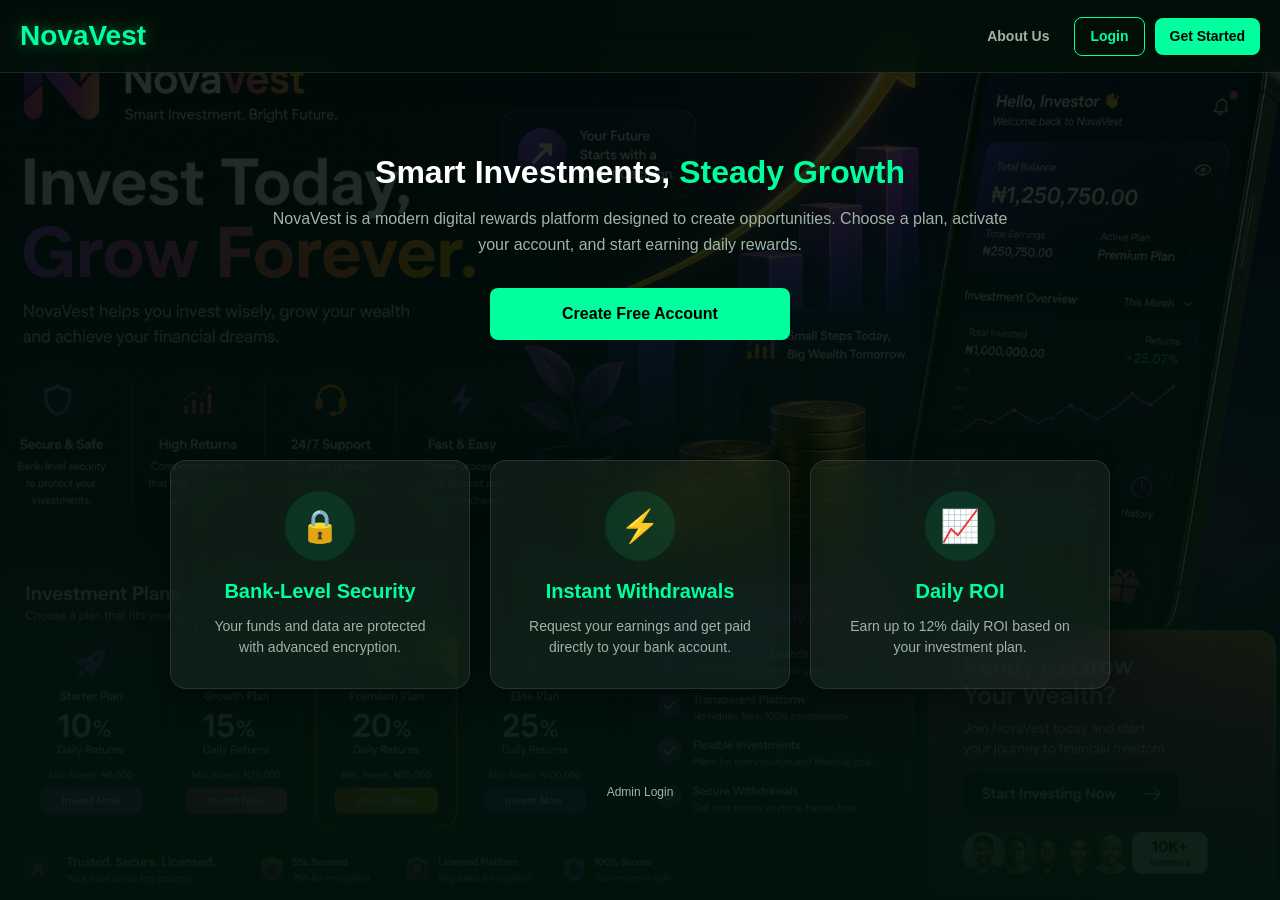
<file: index.html>
<!DOCTYPE html>
<html lang="en">
<head>
    <meta charset="UTF-8">
    <meta name="viewport" content="width=device-width, initial-scale=1.0">
    <title>NovaVest - Digital Rewards Platform</title>
    <link rel="manifest" href="manifest.json">
    <meta name="theme-color" content="#021109">
    <link rel="stylesheet" href="style.css">
    <style>
        /* Header Layout Fix */
        header { 
            background: rgba(2, 17, 9, 0.8); 
            backdrop-filter: blur(20px); 
            padding: 15px 20px; 
            display: flex; 
            justify-content: space-between; 
            align-items: center; 
            position: sticky; 
            top: 0; 
            z-index: 100; 
            border-bottom: 1px solid var(--glass-border); 
            flex-wrap: wrap;
            gap: 10px;
        }
        .nav-btns { display: flex; gap: 10px; align-items: center; }
        .nav-btns a { 
            text-decoration: none; 
            padding: 8px 15px; 
            border-radius: 8px; 
            font-weight: 700; 
            font-size: 14px; 
            display: inline-block;
        }
        .btn-link { color: var(--text-muted); }
        .btn-login { color: var(--neon-main); border: 1px solid var(--neon-main); }
        .btn-register { background: var(--neon-main); color: #000; }
        
        .hero { text-align: center; padding: 80px 20px; max-width: 800px; margin: 0 auto; }
        .hero h1 { font-size: 32px; margin-bottom: 15px; line-height: 1.2; }
        .hero h1 span { color: var(--neon-main); }
        .hero p { font-size: 16px; color: var(--text-muted); line-height: 1.6; margin-bottom: 30px; }
        
        .features { display: flex; justify-content: center; gap: 20px; padding: 40px 20px; flex-wrap: wrap; max-width: 1000px; margin: 0 auto; }
        .feature-box { padding: 30px; width: 100%; max-width: 300px; text-align: center; margin-bottom: 10px; }
        .feature-icon { width: 70px; height: 70px; margin: 0 auto 15px; background: rgba(0, 255, 157, 0.1); border-radius: 50%; display: flex; align-items: center; justify-content: center; font-size: 32px; }
        .feature-box h3 { color: var(--neon-main); margin-bottom: 10px; font-size: 20px; }
        .admin-footer { text-align: center; padding: 40px 20px; }
        .admin-footer a { color: var(--text-muted); text-decoration: none; font-size: 12px; }
    </style>
</head>
<body>
    <header>
        <div class="logo" style="margin:0;">NovaVest</div>
        <div class="nav-btns">
            <a href="about.html" class="btn-link">About Us</a>
            <a href="login.html" class="btn-login">Login</a>
            <a href="register.html" class="btn-register">Get Started</a>
        </div>
    </header>
    
    <div class="hero">
        <h1>Smart Investments, <span>Steady Growth</span></h1>
        <p>NovaVest is a modern digital rewards platform designed to create opportunities. Choose a plan, activate your account, and start earning daily rewards.</p>
        <a href="register.html" class="btn" style="max-width: 300px; margin: 0 auto;">Create Free Account</a>
    </div>
    
    <div class="features">
        <div class="glass-card feature-box">
            <div class="feature-icon">🔒</div>
            <h3>Bank-Level Security</h3>
            <p style="color: var(--text-muted); font-size: 14px;">Your funds and data are protected with advanced encryption.</p>
        </div>
        <div class="glass-card feature-box">
            <div class="feature-icon">⚡</div>
            <h3>Instant Withdrawals</h3>
            <p style="color: var(--text-muted); font-size: 14px;">Request your earnings and get paid directly to your bank account.</p>
        </div>
        <div class="glass-card feature-box">
            <div class="feature-icon">📈</div>
            <h3>Daily ROI</h3>
            <p style="color: var(--text-muted); font-size: 14px;">Earn up to 12% daily ROI based on your investment plan.</p>
        </div>
    </div>
    
    <div class="admin-footer">
        <a href="admin-login.html">Admin Login</a>
    </div>
    
    <script>
        if ('serviceWorker' in navigator) {
          window.addEventListener('load', function() {
            navigator.serviceWorker.register('/sw.js').then(function(registration) {
              console.log('ServiceWorker registration successful!');
            }, function(err) {
              console.log('ServiceWorker registration failed: ', err);
            });
          });
        }
    </script>
</body>
</html>
</file>
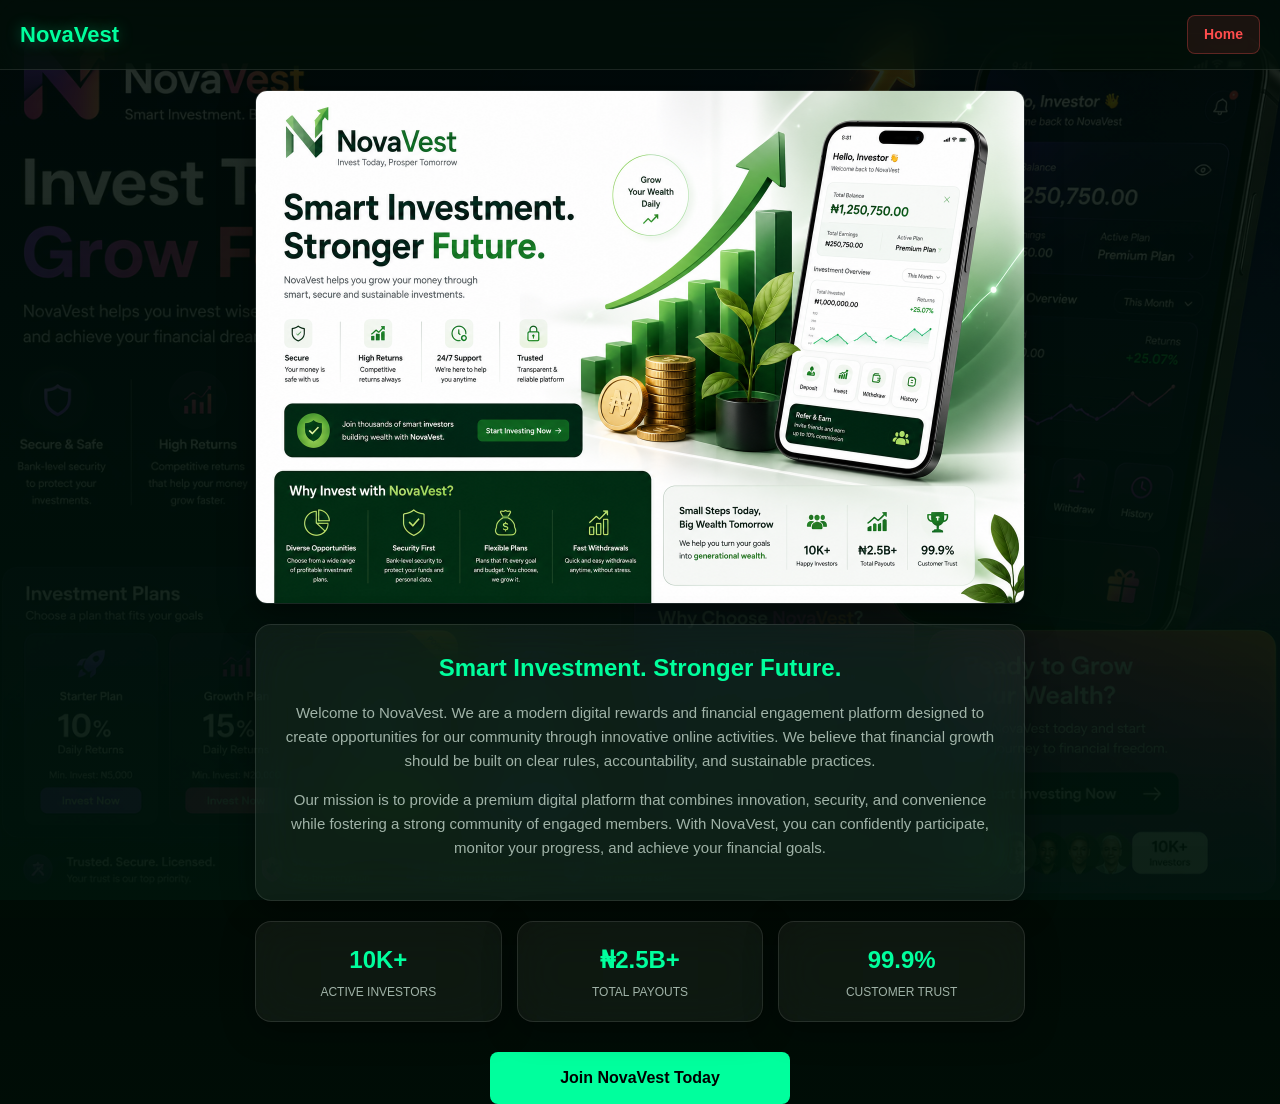
<file: about.html>
<!DOCTYPE html>
<html lang="en">
<head>
    <meta charset="UTF-8">
    <meta name="viewport" content="width=device-width, initial-scale=1.0, maximum-scale=1.0, user-scalable=no">
    <title>NovaVest - About Us</title>
    <meta name="theme-color" content="#021109">
    <link rel="stylesheet" href="style.css">
    <style>
        /* Mobile-First Responsive Layout */
        .about-container { max-width: 800px; margin: 20px auto; padding: 0 15px; }
        
        .about-hero-img { 
            width: 100%; 
            height: auto; 
            border-radius: 12px; 
            box-shadow: 0 8px 32px rgba(0,0,0,0.5); 
            border: 1px solid var(--glass-border); 
            margin-bottom: 20px; 
            display: block;
        }
        
        .about-text { 
            text-align: center; 
            padding: 25px 20px; 
            margin-bottom: 20px; 
        }
        .about-text h2 { color: var(--neon-main); font-size: 24px; margin-bottom: 15px; }
        .about-text p { color: var(--text-muted); font-size: 15px; line-height: 1.6; margin-bottom: 15px; }
        
        /* Responsive Stats Grid */
        .stats-grid { 
            display: grid; 
            grid-template-columns: repeat(auto-fit, minmax(140px, 1fr)); 
            gap: 15px; 
            margin-bottom: 30px; 
        }
        .stat-box { 
            padding: 20px 10px; 
            text-align: center; 
        }
        .stat-number { font-size: 24px; font-weight: 800; color: var(--neon-main); margin-bottom: 5px; }
        .stat-label { font-size: 12px; color: var(--text-muted); text-transform: uppercase; }
        
        .about-cta { text-align: center; margin-bottom: 40px; padding: 0 20px; }
    </style>
</head>
<body>
    <!-- Clean Header -->
    <header style="background: rgba(2, 17, 9, 0.6); backdrop-filter: blur(20px); padding: 15px 20px; display: flex; justify-content: space-between; align-items: center; position: sticky; top: 0; z-index: 100; border-bottom: 1px solid var(--glass-border);">
        <div class="logo" style="margin:0; font-size: 22px;">NovaVest</div>
        <a href="index.html" class="btn-logout">Home</a>
    </header>

    <div class="about-container">
        <!-- Your Uploaded Image -->
        <img src="about-image.png" alt="NovaVest Investment Platform" class="about-hero-img">

        <div class="glass-card about-text">
            <h2>Smart Investment. Stronger Future.</h2>
            <p>Welcome to NovaVest. We are a modern digital rewards and financial engagement platform designed to create opportunities for our community through innovative online activities. We believe that financial growth should be built on clear rules, accountability, and sustainable practices.</p>
            <p>Our mission is to provide a premium digital platform that combines innovation, security, and convenience while fostering a strong community of engaged members. With NovaVest, you can confidently participate, monitor your progress, and achieve your financial goals.</p>
        </div>

        <!-- Stats Section -->
        <div class="stats-grid">
            <div class="glass-card stat-box">
                <div class="stat-number">10K+</div>
                <div class="stat-label">Active Investors</div>
            </div>
            <div class="glass-card stat-box">
                <div class="stat-number">₦2.5B+</div>
                <div class="stat-label">Total Payouts</div>
            </div>
            <div class="glass-card stat-box">
                <div class="stat-number">99.9%</div>
                <div class="stat-label">Customer Trust</div>
            </div>
        </div>

        <div class="about-cta">
            <a href="register.html" class="btn" style="max-width: 300px; margin: 0 auto;">Join NovaVest Today</a>
        </div>
    </div>
</body>
</html>
</file>
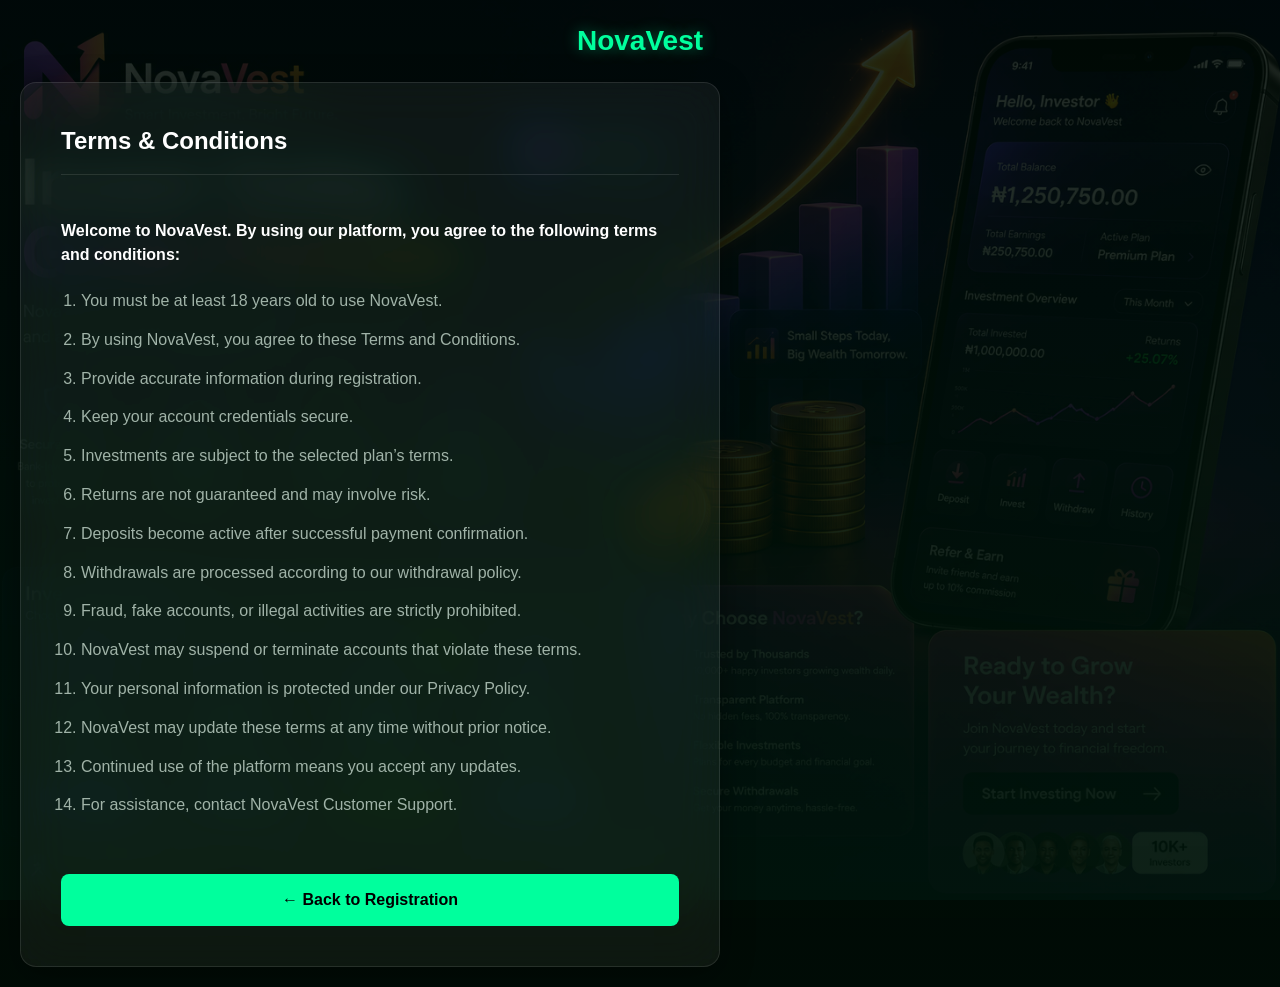
<file: terms.html>
<!DOCTYPE html>
<html lang="en">
<head>
    <meta charset="UTF-8">
    <meta name="viewport" content="width=device-width, initial-scale=1.0">
    <title>NovaVest - Terms & Conditions</title>
    <link rel="stylesheet" href="style.css">
    <style>
        .glass-container { max-width: 700px; padding: 40px; }
        .terms-list { padding-left: 20px; line-height: 1.8; color: var(--text-muted); }
        .terms-list li { margin-bottom: 10px; }
        .terms-intro { color: var(--text-main); margin-bottom: 20px; font-weight: 600; }
    </style>
</head>
<body style="padding: 20px;">
    <div class="logo">NovaVest</div>
    <div class="glass-container">
        <h2 style="text-align: left; border-bottom: 1px solid var(--glass-border); padding-bottom: 15px;">Terms & Conditions</h2>
        <br>
        <p class="terms-intro">Welcome to NovaVest. By using our platform, you agree to the following terms and conditions:</p>
        
        <ol class="terms-list">
            <li>You must be at least 18 years old to use NovaVest.</li>
            <li>By using NovaVest, you agree to these Terms and Conditions.</li>
            <li>Provide accurate information during registration.</li>
            <li>Keep your account credentials secure.</li>
            <li>Investments are subject to the selected plan’s terms.</li>
            <li>Returns are not guaranteed and may involve risk.</li>
            <li>Deposits become active after successful payment confirmation.</li>
            <li>Withdrawals are processed according to our withdrawal policy.</li>
            <li>Fraud, fake accounts, or illegal activities are strictly prohibited.</li>
            <li>NovaVest may suspend or terminate accounts that violate these terms.</li>
            <li>Your personal information is protected under our Privacy Policy.</li>
            <li>NovaVest may update these terms at any time without prior notice.</li>
            <li>Continued use of the platform means you accept any updates.</li>
            <li>For assistance, contact NovaVest Customer Support.</li>
        </ol>
        
        <br>
        <a href="register.html" class="btn" style="margin-top: 20px;">← Back to Registration</a>
    </div>
</body>
</html>
</file>
<file: style.css>
/* NOVAVEST MASTER STYLESHEET */
:root {
    --neon-main: #00ff9d;
    --neon-glow: rgba(0, 255, 157, 0.4);
    --gold-accent: #ffd700;
    --bg-dark: #021109;
    --glass-bg: rgba(255, 255, 255, 0.05);
    --glass-border: rgba(255, 255, 255, 0.1);
    --text-main: #ffffff;
    --text-muted: #a0b3a8;
    --danger: #ff4d4d;
}

* { box-sizing: border-box; margin: 0; padding: 0; }

/* APPLY BACKGROUND TO HTML TO COVER THE BROWSER'S WHITE OVERSCROLL */
html { 
    height: 100%;
    background: linear-gradient(rgba(0, 10, 5, 0.85), rgba(0, 20, 10, 0.95)), url('bg.png') no-repeat center center fixed; 
    background-size: cover;
    background-color: #021109; /* Deep dark green fallback */
}

body { 
    font-family: 'Segoe UI', Roboto, sans-serif; 
    background: transparent; /* Body is transparent so html shows through */
    color: var(--text-main); 
    min-height: 100%;
    line-height: 1.5;
}

/* Universal Glass Cards */
.glass-card, .glass-container {
    background: var(--glass-bg);
    backdrop-filter: blur(24px) saturate(150%);
    -webkit-backdrop-filter: blur(24px) saturate(150%);
    border: 1px solid var(--glass-border);
    border-radius: 16px;
    box-shadow: 0 8px 32px rgba(0,0,0,0.4);
    transition: all 0.3s ease;
}

/* Buttons */
.btn { background: var(--neon-main); color: #000; padding: 14px; border: none; border-radius: 8px; font-weight: 800; cursor: pointer; font-size: 16px; transition: 0.2s; text-decoration: none; text-align: center; display: block; width: 100%; }
.btn:hover { box-shadow: 0 0 20px var(--neon-glow); }
.btn-logout { background: rgba(255, 77, 77, 0.1); color: var(--danger); padding: 8px 16px; border-radius: 8px; text-decoration: none; font-weight: 700; font-size: 14px; border: 1px solid rgba(255, 77, 77, 0.3); cursor: pointer; }
.btn-logout:hover { background: var(--danger); color: white; }
.btn-choose { display: block; text-align: center; background: var(--neon-main); color: #000; padding: 12px; border-radius: 8px; text-decoration: none; margin-top: 15px; font-weight: 800; transition: 0.2s; }
.btn-choose:hover { box-shadow: 0 0 20px var(--neon-glow); }

/* Inputs */
input, select { width: 100%; padding: 12px; border-radius: 8px; font-size: 16px; background: rgba(0, 0, 0, 0.3); border: 1px solid var(--glass-border); color: var(--text-main); transition: 0.2s; }
input:focus, select:focus { border-color: var(--neon-main); outline: none; box-shadow: 0 0 10px var(--neon-glow); }
input option { color: black; }

/* Text & Layout Utilities */
.logo { font-size: 28px; font-weight: 800; color: var(--neon-main); text-shadow: 0 0 15px var(--neon-glow); margin-bottom: 20px; text-align: center; }
.back-link { display: block; text-align: center; margin-top: 15px; color: var(--neon-main); text-decoration: none; font-weight: 600; font-size: 14px; }
.form-group { margin-bottom: 20px; }
label { display: block; margin-bottom: 8px; font-weight: 600; color: var(--text-muted); font-size: 14px; }
h2 { text-align: center; color: var(--text-main); margin-bottom: 20px; }

/* HAMBURGER MENU */
.header-nav { display: flex; align-items: center; gap: 15px; }
.hamburger-btn { font-size: 24px; cursor: pointer; background: none; border: none; color: var(--neon-main); }
.side-menu { height: 100%; width: 0; position: fixed; z-index: 1000; top: 0; right: 0; background-color: rgba(2, 17, 9, 0.95); backdrop-filter: blur(20px); overflow-x: hidden; transition: 0.3s; padding-top: 60px; border-left: 1px solid var(--glass-border); }
.side-menu.open { width: 250px; }
.menu-item { padding: 15px 25px; text-decoration: none; font-size: 16px; color: var(--text-main); display: block; border-bottom: 1px solid var(--glass-border); transition: 0.2s; }
.menu-item:hover { background: rgba(0, 255, 157, 0.1); padding-left: 35px; }
.close-btn { position: absolute; top: 15px; right: 25px; font-size: 36px; color: var(--text-muted); background: none; border: none; cursor: pointer; }
.menu-overlay { position: fixed; top: 0; left: 0; width: 100%; height: 100%; background: rgba(0,0,0,0.5); z-index: 999; display: none; }
.menu-overlay.show { display: block; }

/* AI CHATBOT STYLES */
.chat-toggle { position: fixed; bottom: 20px; right: 20px; width: 60px; height: 60px; background: var(--neon-main); border-radius: 50%; cursor: pointer; display: flex; align-items: center; justify-content: center; font-size: 28px; z-index: 1000; box-shadow: 0 0 20px var(--neon-glow); border: none; color: #000; }
.chat-box { position: fixed; bottom: 90px; right: 20px; width: 330px; max-width: calc(100% - 40px); height: 450px; background: rgba(2, 17, 9, 0.95); backdrop-filter: blur(20px); border: 1px solid var(--glass-border); border-radius: 16px; display: none; flex-direction: column; z-index: 1000; overflow: hidden; box-shadow: 0 10px 40px rgba(0,0,0,0.5); }
.chat-box.open { display: flex; }
.chat-header { padding: 15px; background: rgba(0, 255, 157, 0.1); border-bottom: 1px solid var(--glass-border); display: flex; justify-content: space-between; align-items: center; }
.chat-header h3 { color: var(--neon-main); font-size: 16px; margin: 0; }
.chat-close { background: none; border: none; color: var(--text-muted); font-size: 20px; cursor: pointer; }
.chat-messages { flex: 1; padding: 15px; overflow-y: auto; display: flex; flex-direction: column; gap: 10px; }
.chat-msg { max-width: 80%; padding: 10px 14px; border-radius: 12px; font-size: 14px; line-height: 1.4; }
.chat-msg.bot { background: rgba(255, 255, 255, 0.1); color: var(--text-main); align-self: flex-start; border-bottom-left-radius: 2px; }
.chat-msg.user { background: var(--neon-main); color: #000; align-self: flex-end; border-bottom-right-radius: 2px; }
.chat-input-area { padding: 15px; border-top: 1px solid var(--glass-border); display: flex; gap: 10px; }
.chat-input-area input { flex: 1; padding: 10px; border-radius: 8px; font-size: 14px; background: rgba(0, 0, 0, 0.3); border: 1px solid var(--glass-border); color: var(--text-main); }
.chat-send { background: var(--neon-main); color: #000; border: none; padding: 10px 16px; border-radius: 8px; font-weight: 700; cursor: pointer; }
</file>
